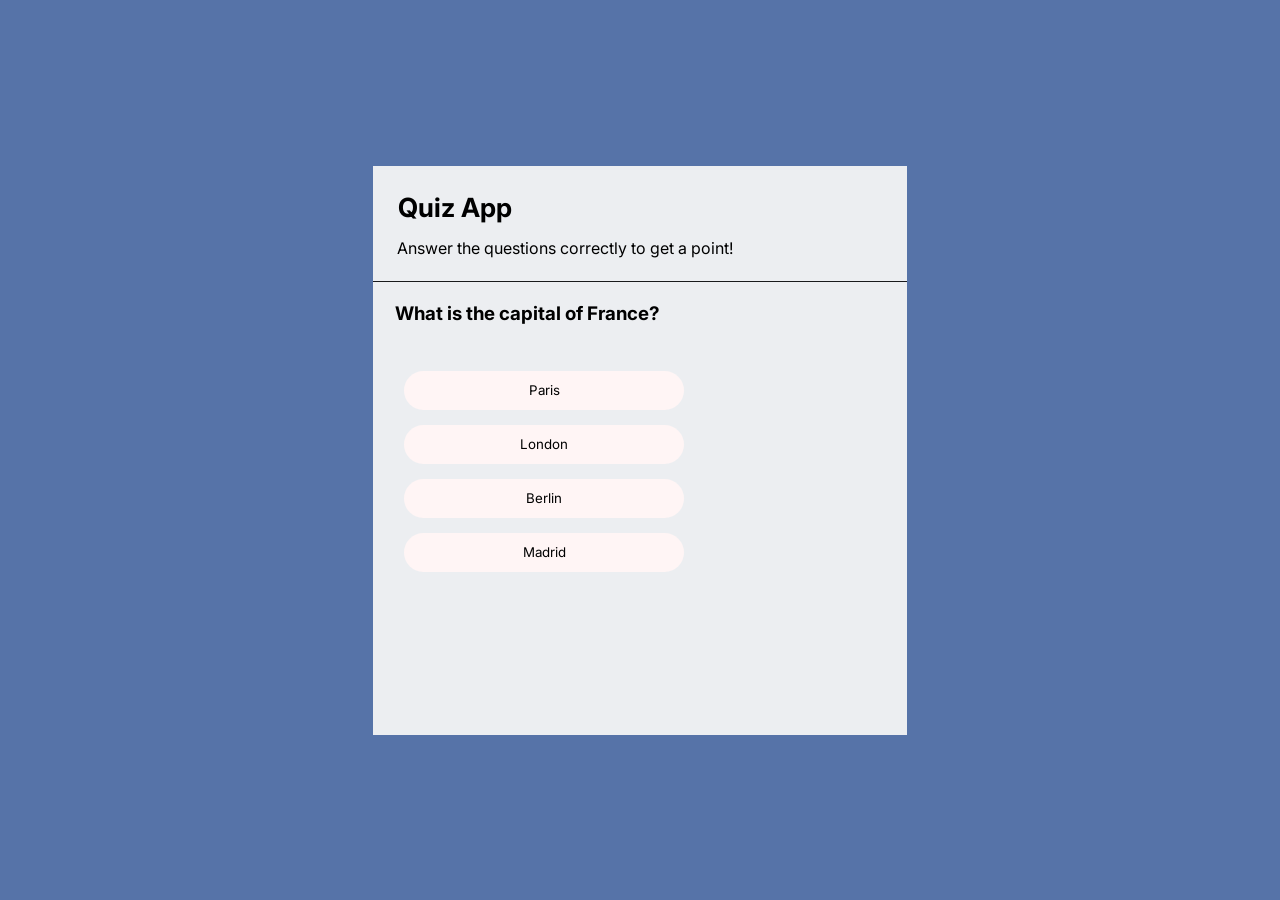
<file: src/index.html>
<!DOCTYPE html>
<html lang="en">
<head>
    <meta charset="UTF-8">
    <meta name="viewport" content="width=device-width, initial-scale=1.0">
    <title>Quiz App</title>
    <link rel="stylesheet" href="style.css">
</head>
<body>
   <div class="container">
    <header>
        <h1>Quiz App</h1>
        <p>Answer the questions correctly to get a point!</p>
    </header>
    <div class="questions">
        <h3 class="question">Questions will go here</h3>
        <div class="buttons">
        <button class="question1"><span>Question 1</span></button>
        <button class="question2"><span>Question 2</span></button>
        <button class="question3"><span>Question 3</span></button>
        <button class="question4"><span>Question 4</span></button>
    </div>
   </div>
    <button class="next">Next</button>
   <script src="app.js"></script> 
</body>
</html>
</file>
<file: src/style.css>
@import url('https://fonts.googleapis.com/css2?family=Inter:ital,opsz,wght@0,14..32,100..900;1,14..32,100..900&display=swap');

*{
    margin: 0;
    padding: 0;
    box-sizing: border-box;
    font-family: "Inter", sans-serif;
}

:root{
    --dark-blue: #5673A8;
    --white: #ECEEF1;
    --black: #191A1C;
}

body{
   display: flex;
   justify-content: center;
   align-items: center;
   min-height: 100vh;
   background: var(--dark-blue);
}

.container{
    display: flex;
    justify-content: center;
    align-items: center;
    flex-direction: column;
    background: var(--white);
    width: 534px;
    height: 569px;
    position: relative;
}

.container header{
    display: flex;
    justify-content: center;
    align-items: center;
    flex-direction: column;
    gap: 15px;
    width: 100%;
    height: 114px;
    position: absolute;
    top: 2px;
    border-bottom: 1px solid var(--black);
}

.container header h1, .container header p{
    margin-right: 150px;
}

.container header h1{
    margin-right: 370px;
    font-size: 26.4px;
}

.container .questions{
    display: flex;
    justify-content: center;
    align-items: center;
    flex-direction: column;
    gap: 20px;
    height: 351px;
    width: 100%;
    position: absolute;
    bottom: 2px;
    margin-bottom: 6.3rem;
}

.container .questions h3{
    position: absolute;
    top: 1px;
    left: 2px;
    margin-left: 20px;
    margin-top: 20px;
}

.container .questions .buttons{
  display: flex;
  justify-content: center;
  align-items: center;
  flex-direction: column;
  gap: 15px;
  margin-top: 30px;
}

.container .questions .buttons button{
  margin-right: 12rem;
  width: 280px;
  height: 39px;
  border: none;
  background: #FFF5F5;
  border-radius: 20px;
  position: relative;
  transition: 0.3s;
}

.buttons button:hover{
  transform: scale(1.1);
  cursor: pointer;
}

.next{
    position: absolute;
    bottom: 2px;
    margin-bottom: 1.5rem;
    width: 131px;
    height: 40px;
    background: var(--dark-blue);
    border-radius: 20px;
    border: none;
    color: var(--white);
    font-weight: 500;
    font-size: 18.15px;
    transition: 0.3s;
}

.next:hover{
    opacity: 0.7;
}
</file>
